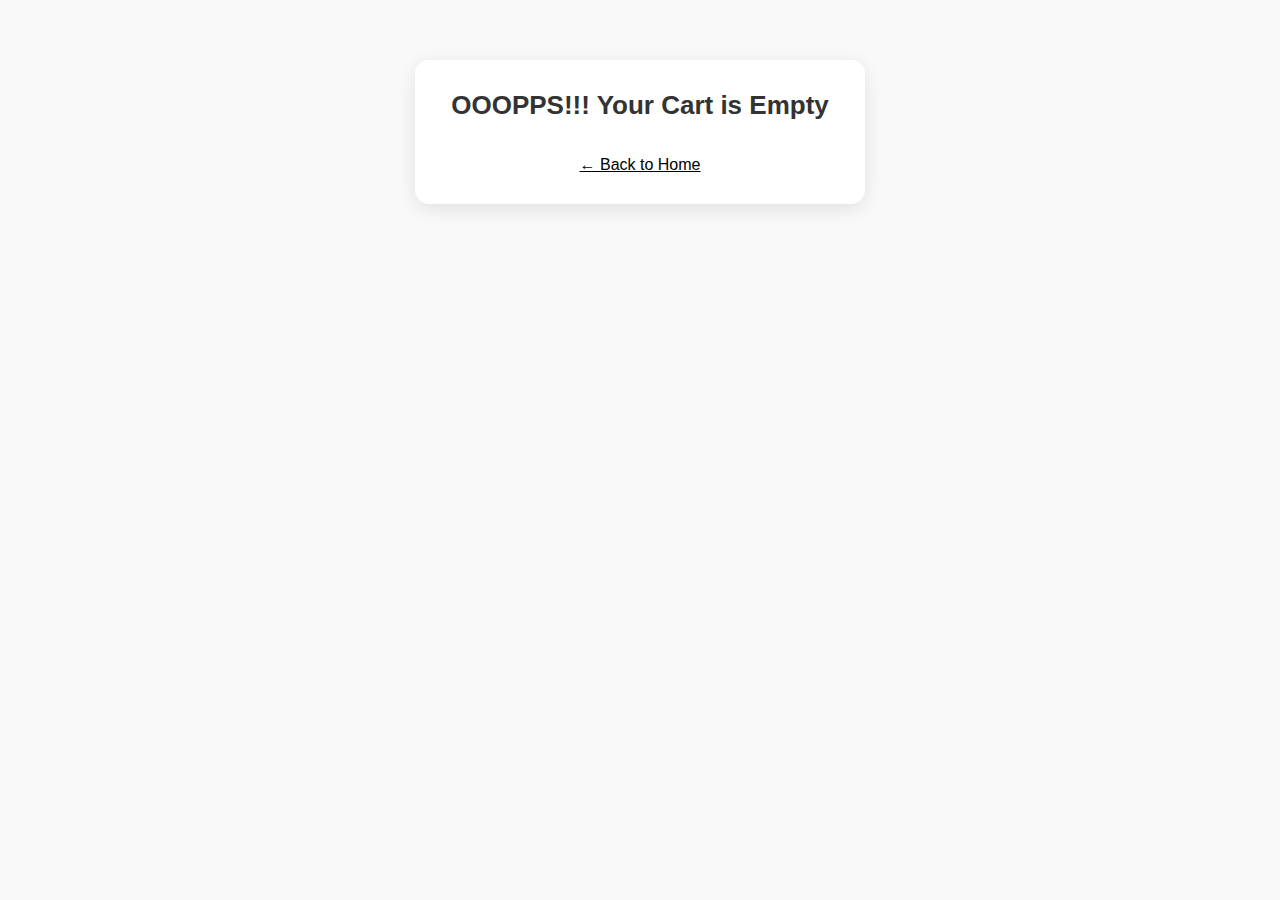
<file: cart.html>
<!DOCTYPE html>
<html>
<head>
<link rel="stylesheet" href="style.css" />
</head>

<body>
  <div class="service-card">
    <h2>OOOPPS!!! Your Cart is Empty</h2>
    <a href="index.html" class="back-link">← Back to Home</a>
  </div>

</body>
</html>
</file>
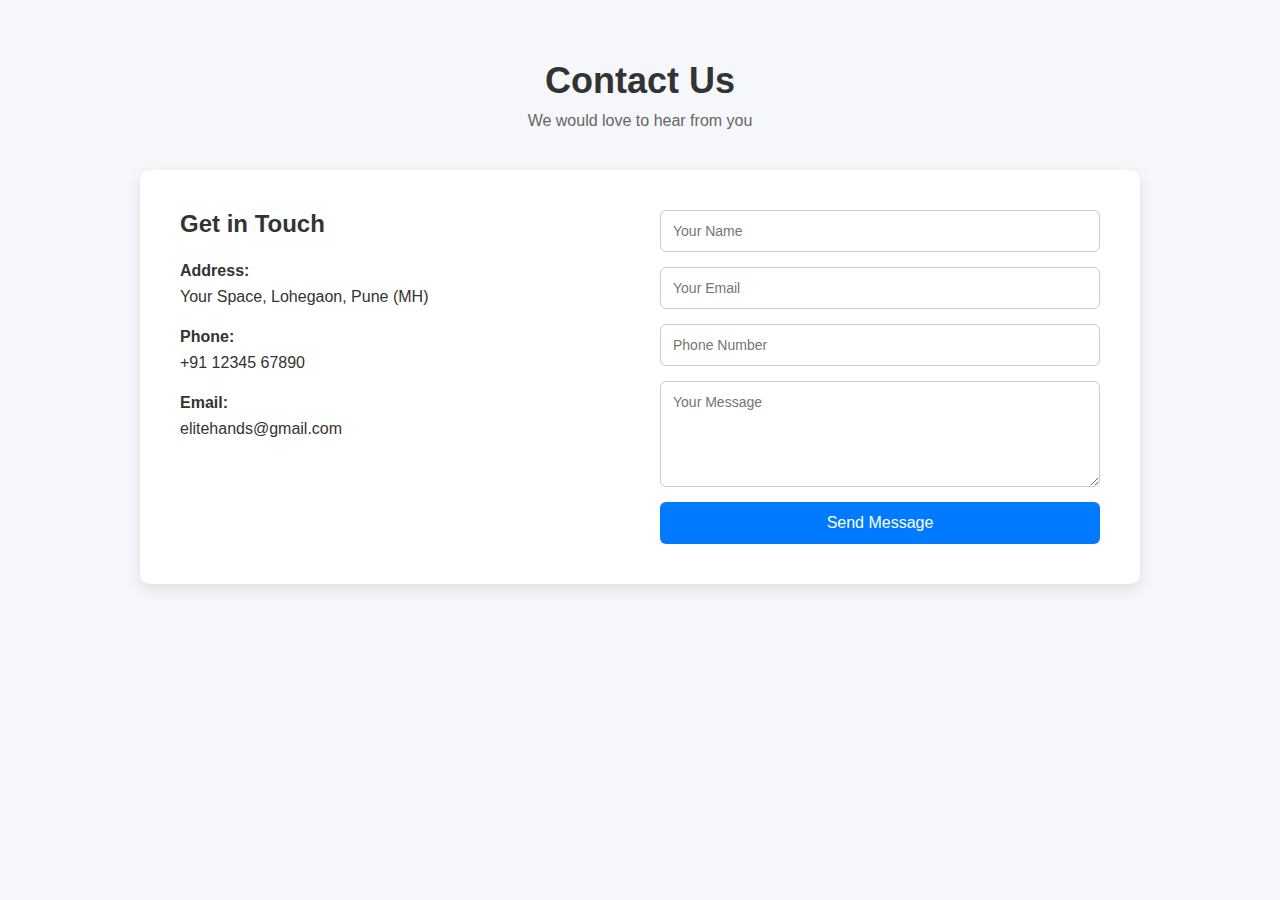
<file: contact.html>
<!DOCTYPE html>
<html lang="en">
<head>
  <meta charset="UTF-8" />
  <meta name="viewport" content="width=device-width, initial-scale=1.0" />
  <title>Contact Us | Elite Hands</title>
<style>
* {
  margin: 0;
  padding: 0;
  box-sizing: border-box;
  font-family: Arial, sans-serif;
}

body {
  background-color: #f5f7fa;
  color: #333;
}

.contact-section {
  padding: 60px 20px;
  text-align: center;
}

.contact-section h1 {
  font-size: 36px;
  margin-bottom: 10px;
}

.subtitle {
  font-size: 16px;
  color: #666;
  margin-bottom: 40px;
}

.contact-container {
  max-width: 1000px;
  margin: auto;
  display: flex;
  gap: 40px;
  background: #fff;
  padding: 40px;
  border-radius: 10px;
  box-shadow: 0 5px 15px rgba(0,0,0,0.1);
}

.contact-info {
  flex: 1;
  text-align: left;
}

.contact-info h2 {
  margin-bottom: 20px;
}

.contact-info p {
  margin-bottom: 15px;
  line-height: 1.6;
}

.contact-form {
  flex: 1;
}

.contact-form form {
  display: flex;
  flex-direction: column;
}

.contact-form input,
.contact-form textarea {
  padding: 12px;
  margin-bottom: 15px;
  border: 1px solid #ccc;
  border-radius: 6px;
  font-size: 14px;
}

.contact-form button {
  padding: 12px;
  background-color: #007bff;
  color: #fff;
  border: none;
  border-radius: 6px;
  font-size: 16px;
  cursor: pointer;
}

.contact-form button:hover {
  background-color: #0056b3;
}

@media (max-width: 768px) {
  .contact-container {
    flex-direction: column;
  }
}
</style>
</head>
<body>

  <section class="contact-section">
    <h1>Contact Us</h1>
    <p class="subtitle">We would love to hear from you</p>

    <div class="contact-container">
      
      <div class="contact-info">
        <h2>Get in Touch</h2>
        <p><strong>Address:</strong><br>Your Space, Lohegaon, Pune (MH)</p>
        <p><strong>Phone:</strong><br>+91 12345 67890</p>
        <p><strong>Email:</strong><br>elitehands@gmail.com</p>
      </div>

      <div class="contact-form">
        <form>
          <input type="text" placeholder="Your Name" required />
          <input type="email" placeholder="Your Email" required />
          <input type="text" placeholder="Phone Number" />
          <textarea placeholder="Your Message" rows="5"></textarea>
          <button type="submit">Send Message</button>
        </form>
      </div>

    </div>
  </section>

</body>
</html>
</file>
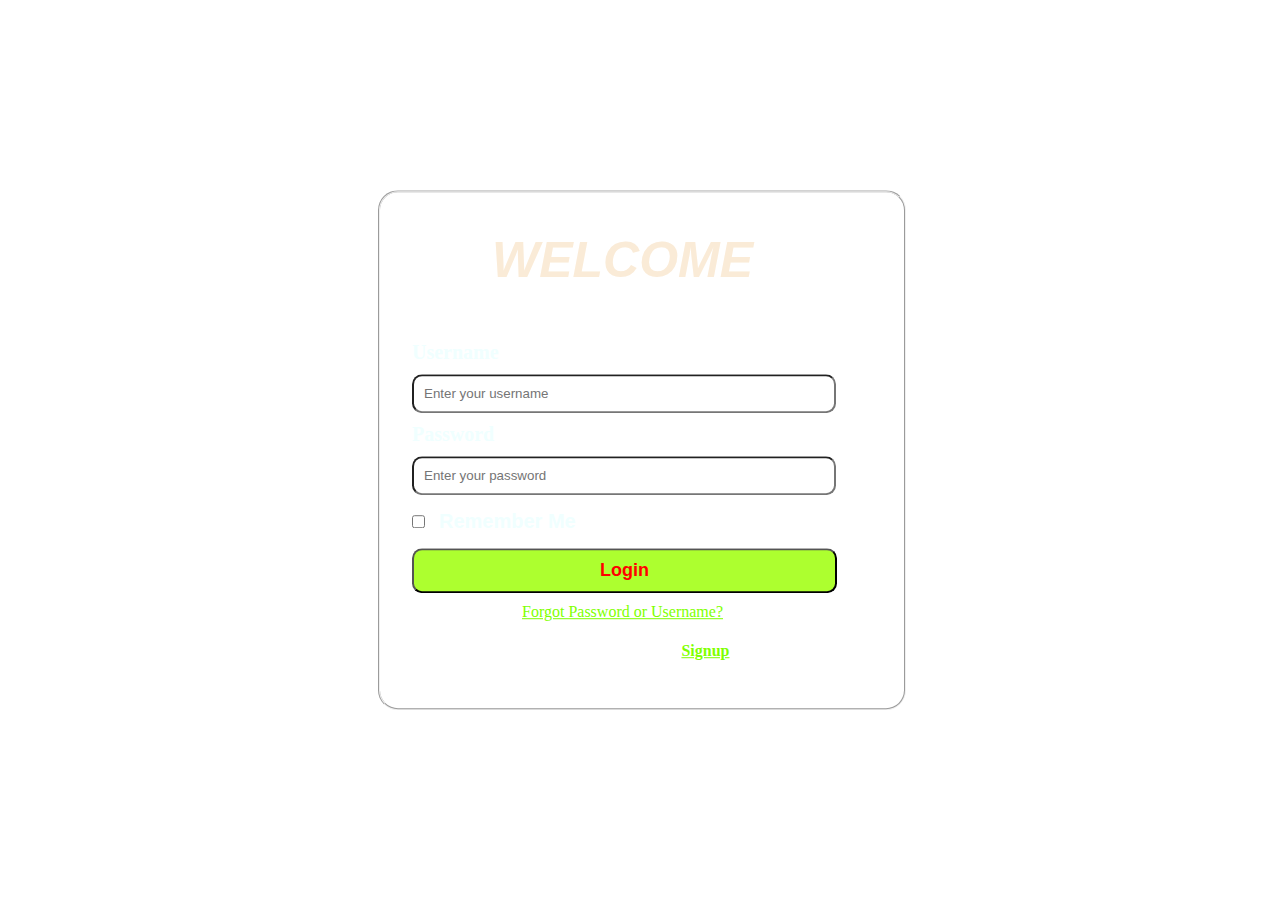
<file: login.html>
<!DOCTYPE html>
<html lang="en">
  <head>
    <meta charset="UTF-8" />
    <meta name="viewport" content="width=device-width, initial-scale=1.0" />
    <title>Login</title>
<style>
body {
  width: 100vh;
  height: 100vh;
  background-image: url(https://img.freepik.com/premium-vector/geometric-gradient-technology-background_23-2149110132.jpg?semt=ais_hybrid&w=740&q=80);
  background-repeat: no-repeat;
  background-position: center;
  background-size: cover;
}
fieldset {
  width: 500px;
  height: 500px;
  position: absolute;
  top: 50%;
  left: 50%;
  translate: -50% -50%;
  border-radius: 20px;
}
h1 {
  translate: 20%;
}
input,
label,
button,
h4 {
  position: relative;
  left: 25%;
}
h1 {
  font-family: Verdana, Geneva, Tahoma, sans-serif;
  font-style: italic;
  font-size: 50px;
  color: antiquewhite;
}
label {
  font-family: Cambria, Cochin, Georgia, Times, "Times New Roman", serif;
  font-weight: bold;
  color: azure;
  font-size: 20px;
  left: 20px;
}
input[type="text"],
input[type="password"] {
  width: 80%;
  left: 20px;
  padding: 10px;
  border-radius: 10px;
  margin-top: 10px;
  margin-bottom: 10px;
}
input[type="checkbox"] {
  padding: 10px;
  border-radius: 10px;
  margin: 10px;
  margin-right: 0px;
  left: 10px;
}

h4 {
  color: white;
}
a {
  color: chartreuse;
}
a:hover {
  color: chocolate;
}
button {
  width: 85%;
  border-radius: 10px;
  background-color: greenyellow;
  padding: 10px;
  margin: 10px;
  color: rgb(255, 0, 0);
  font-weight: bold;
  font-size: large;
  left: 10px;
  font-family: "Lucida Sans", "Lucida Sans Regular", "Lucida Grande",
    "Lucida Sans Unicode", Geneva, Verdana, sans-serif;
}
button:hover {
  background-color: blanchedalmond;
  color: brown;
  cursor: pointer;
}

</style>
  </head>
  <body>
    <form>
      <fieldset>
        <h1>WELCOME</h1>
        <br />
        <label for="username">Username</label><br />
        <input
          type="text"
          id="username"
          required
          placeholder="Enter your username"
        /><br />
        <label for="password">Password</label><br />
        <input
          type="password"
          id="password"
          required
          placeholder="Enter your password"
        /><br />
        <input type="checkbox" id="remember" />
        <label
          for="remember"
          style="
            font-size: 20px;
            font-family: 'Franklin Gothic Medium', 'Arial Narrow', Arial,
              sans-serif;
          "
          >Remember Me</label
        ><br />
        <button type="submit">Login</button><br />
        <a href="" style="margin: 130px">Forgot Password or Username?</a>
        <h4>Don't have an account? <a href=""> Signup</a></h4>
      </fieldset>
    </form>
  </body>
</html>
</file>
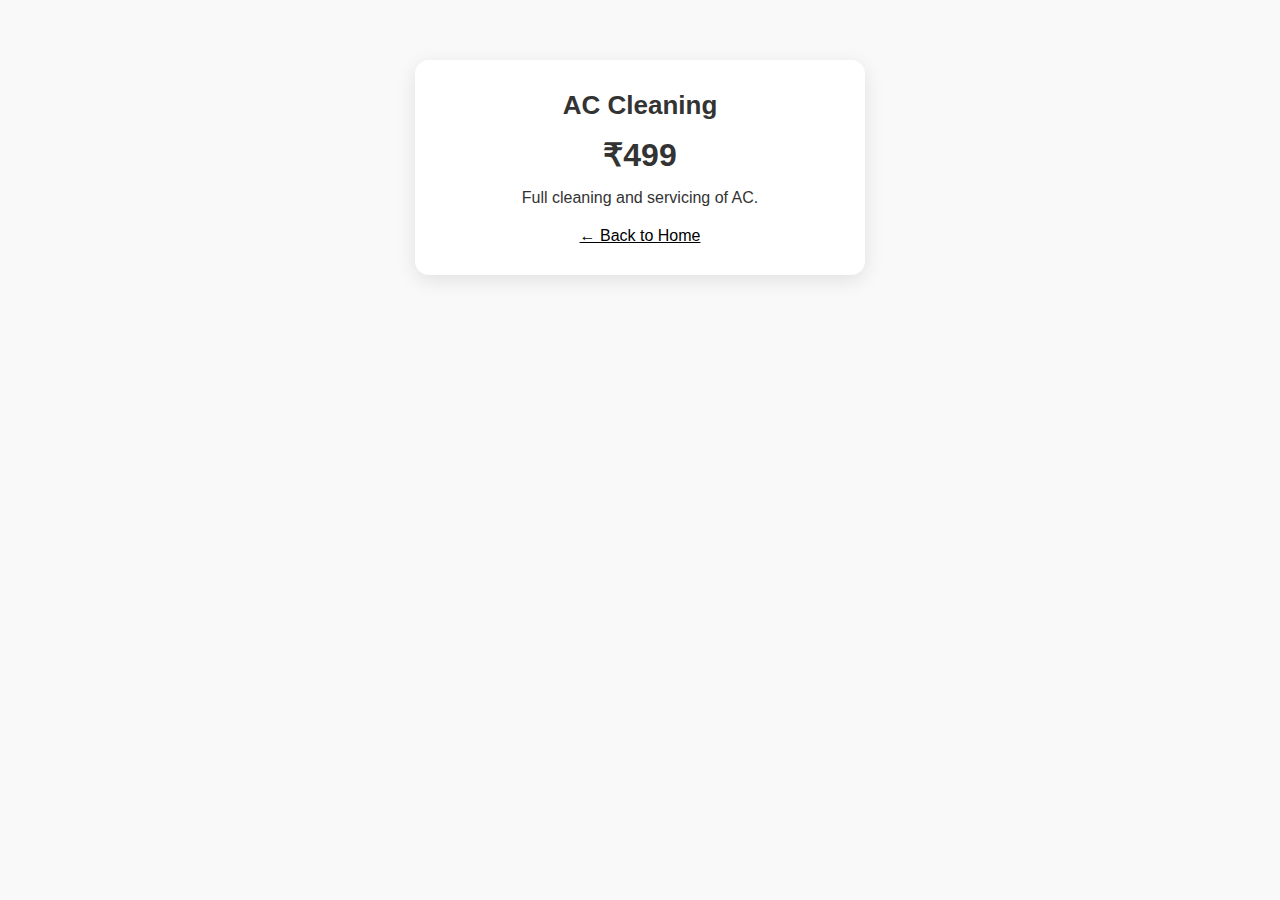
<file: service-ac.html>
<!DOCTYPE html>
<html>
<head>
  <link rel="stylesheet" href="style.css" />
</head>

<body>

  <div class="service-card">
    <h2>AC Cleaning</h2>
    <p class="service-price">₹499</p>
    <p>Full cleaning and servicing of AC.</p>
    <a href="index.html" class="back-link">← Back to Home</a>
  </div>

</body>
</html>
</file>
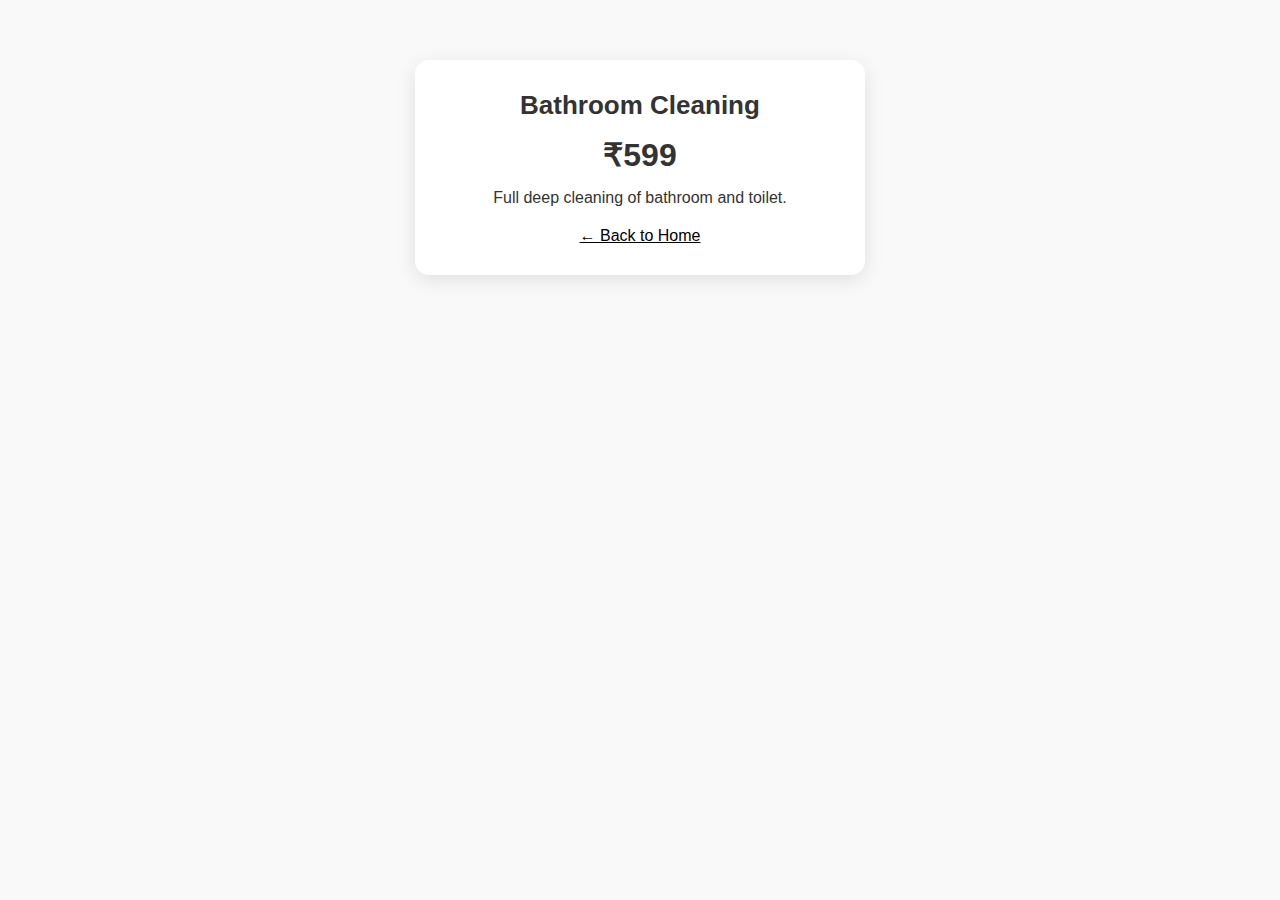
<file: service-bathroom.html>
<!DOCTYPE html>
<html>
<head>
  <link rel="stylesheet" href="style.css" />
</head>

<body>

  <div class="service-card">
    <h2>Bathroom Cleaning</h2>
    <p class="service-price">₹599</p>
    <p>Full deep cleaning of bathroom and toilet.</p>
    <a href="index.html" class="back-link">← Back to Home</a>
  </div>

</body>
</html>
</file>
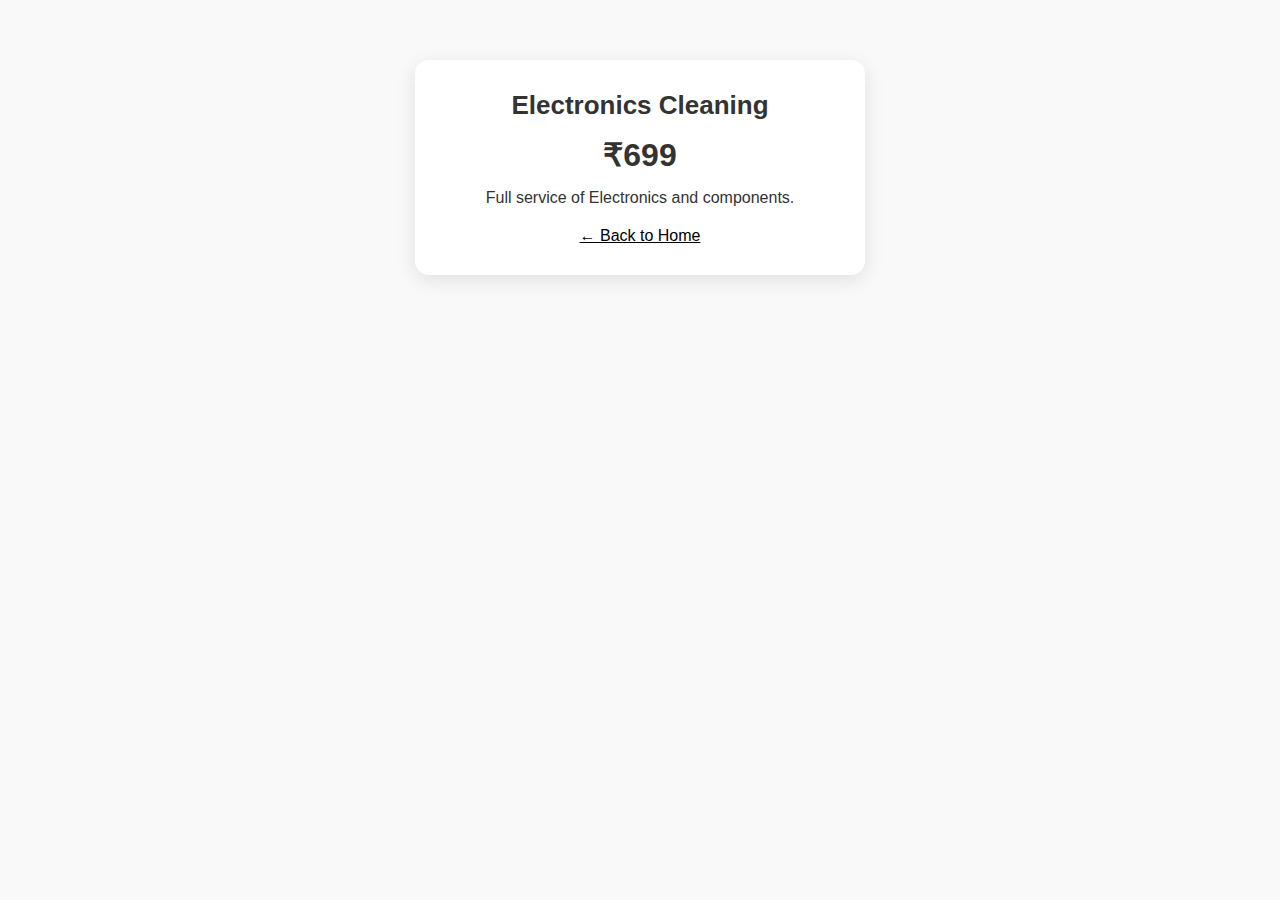
<file: service-electronics.html>
<!DOCTYPE html>
<html>
<head>
  <link rel="stylesheet" href="style.css" />
</head>

<body>

  <div class="service-card">
    <h2>Electronics Cleaning</h2>
    <p class="service-price">₹699</p>
    <p>Full service of Electronics and components.</p>
    <a href="index.html" class="back-link">← Back to Home</a>
  </div>

</body>
</html>
</file>
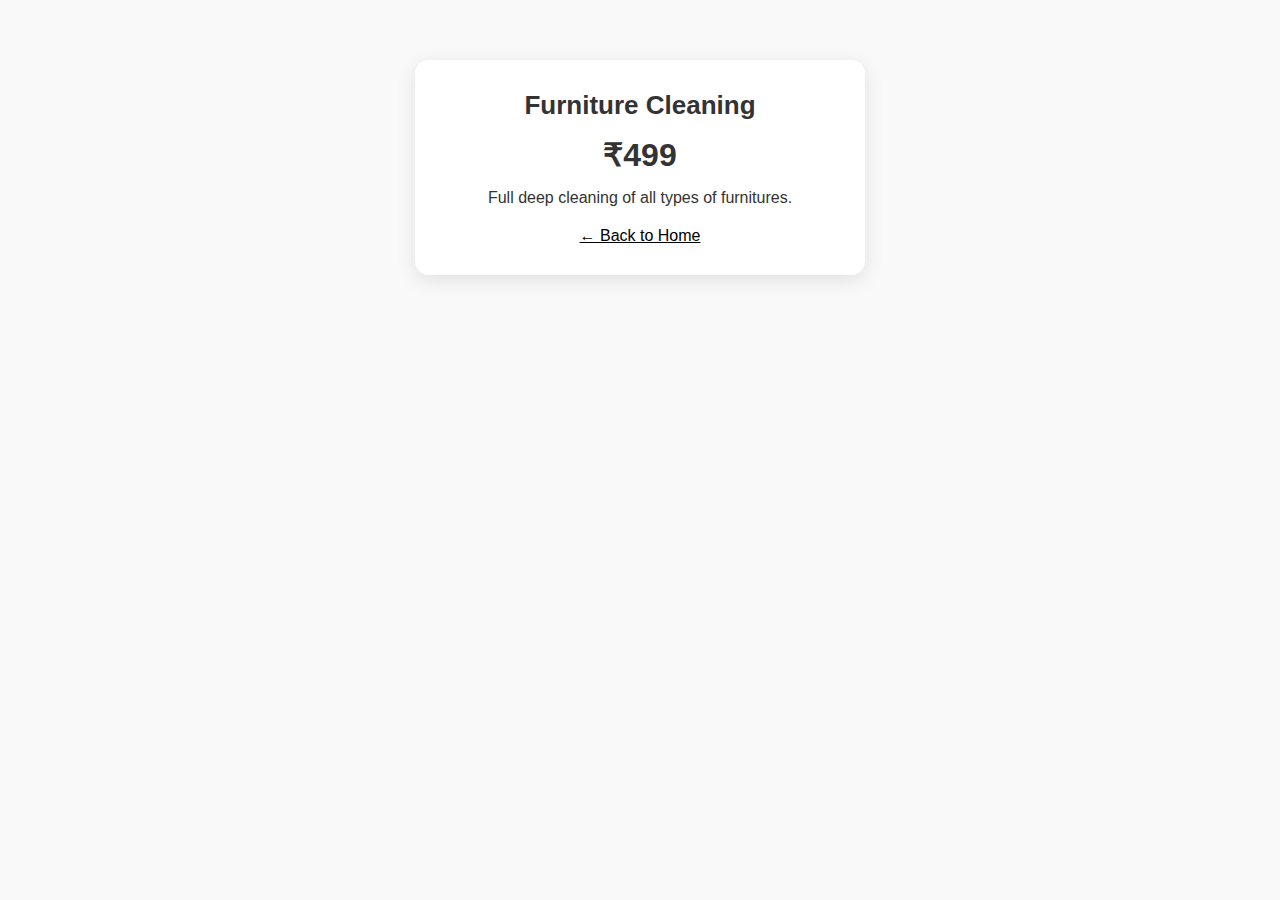
<file: service-furniture.html>
<!DOCTYPE html>
<html>
<head>
  <link rel="stylesheet" href="style.css" />
</head>

<body>

  <div class="service-card">
    <h2>Furniture Cleaning</h2>
    <p class="service-price">₹499</p>
    <p>Full deep cleaning of all types of furnitures.</p>
    <a href="index.html" class="back-link">← Back to Home</a>
  </div>

</body>
</html>
</file>
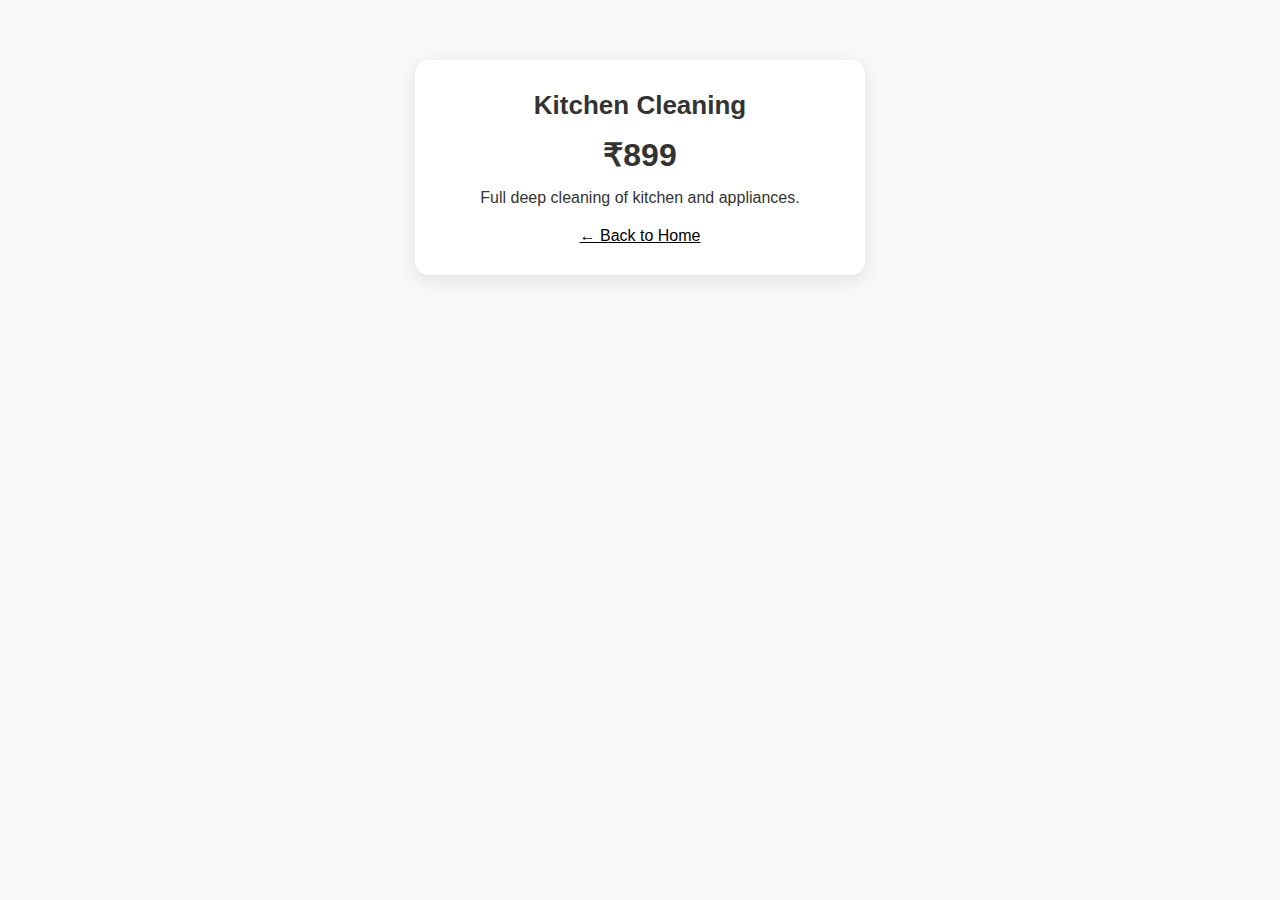
<file: service-kitchen.html>
<!DOCTYPE html>
<html>
<head>
  <link rel="stylesheet" href="style.css" />
</head>

<body>

  <div class="service-card">
    <h2>Kitchen Cleaning</h2>
    <p class="service-price">₹899</p>
    <p>Full deep cleaning of kitchen and appliances.</p>
    <a href="index.html" class="back-link">← Back to Home</a>
  </div>

</body>
</html>
</file>
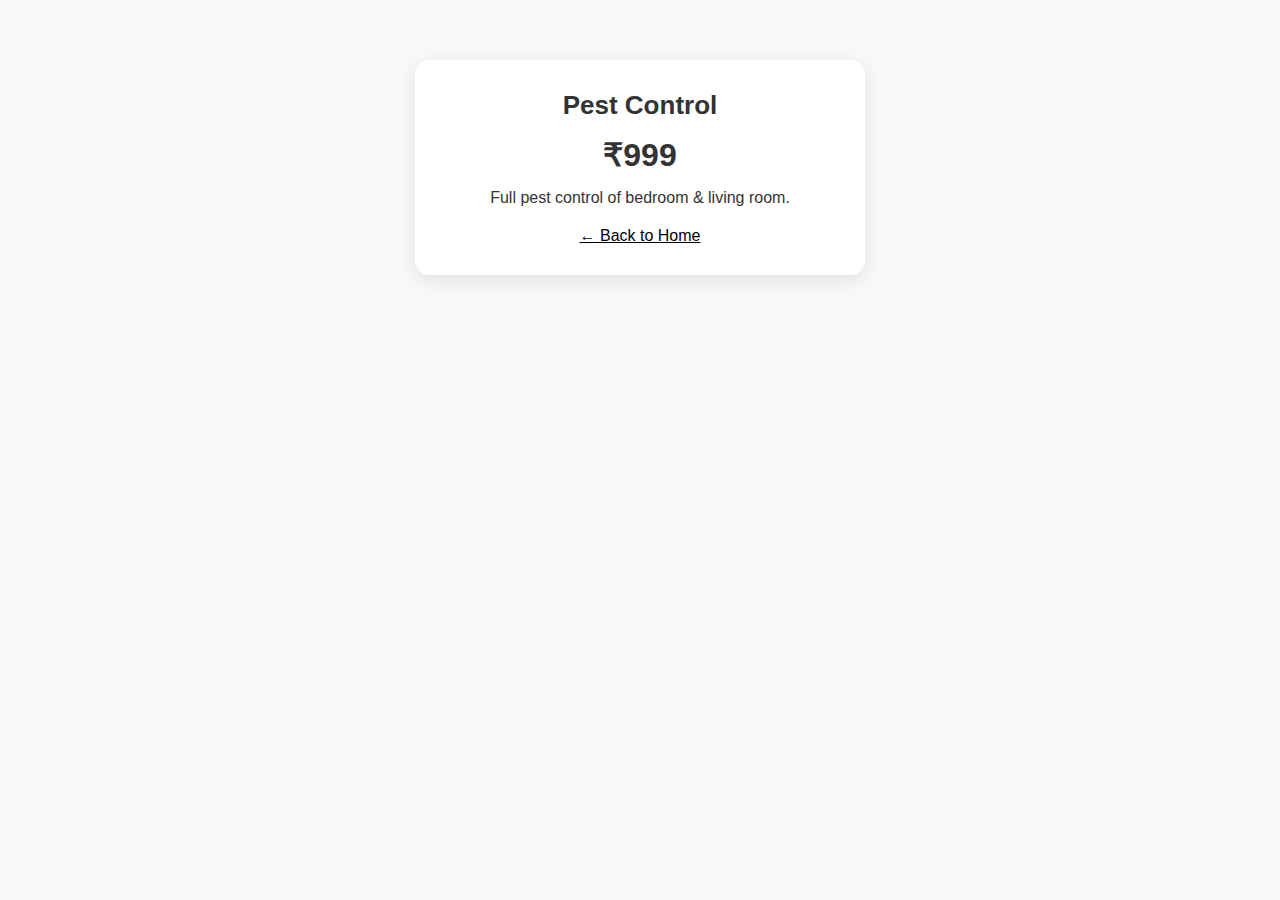
<file: service-pest.html>
<!DOCTYPE html>
<html>
<head>
  <link rel="stylesheet" href="style.css" />
</head>

<body>

  <div class="service-card">
    <h2>Pest Control</h2>
    <p class="service-price">₹999</p>
    <p>Full pest control of bedroom & living room.</p>
    <a href="index.html" class="back-link">← Back to Home</a>
  </div>

</body>
</html>
</file>
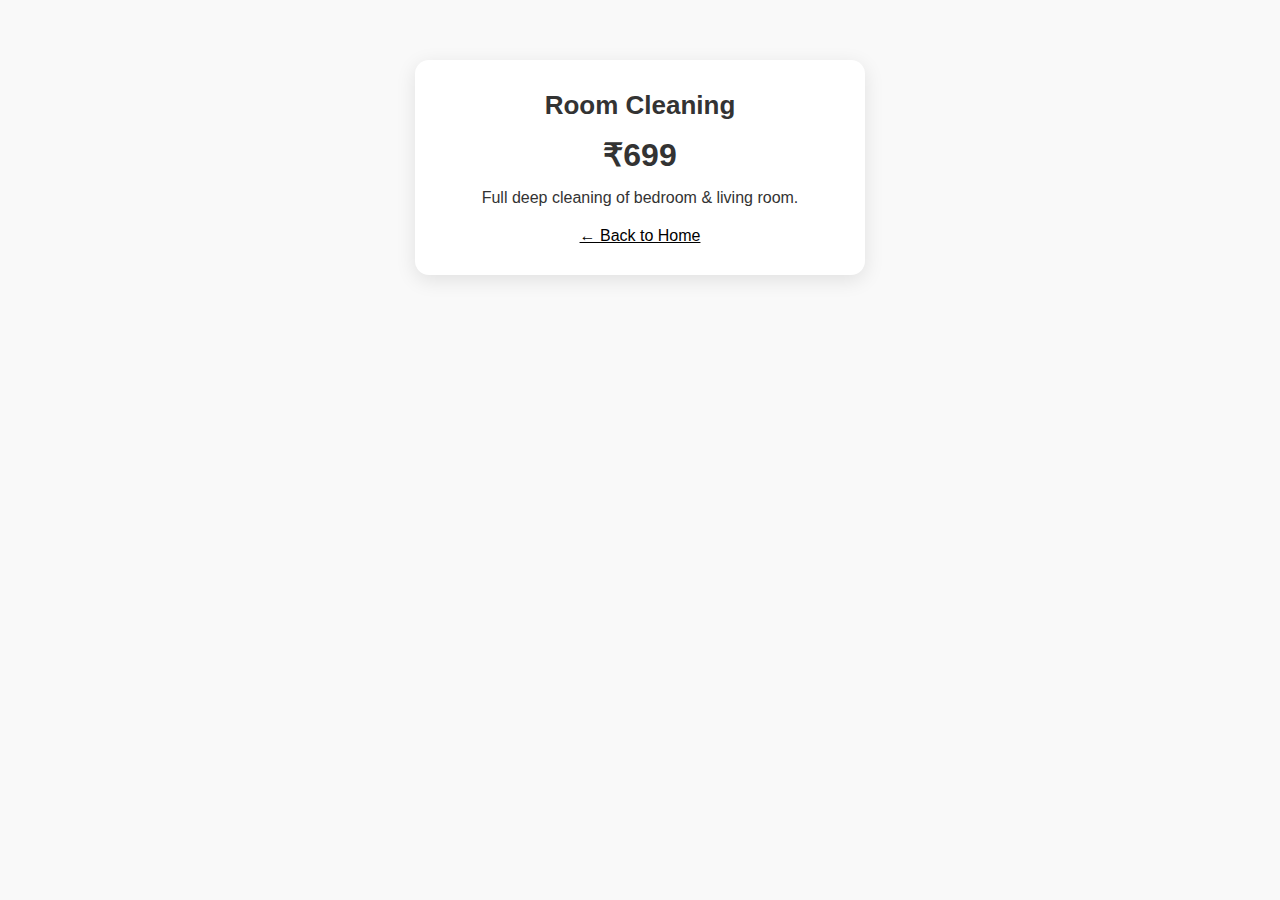
<file: service-room.html>
<!DOCTYPE html>
<html>
<head>
  <link rel="stylesheet" href="style.css" />
</head>

<body>

  <div class="service-card">
    <h2>Room Cleaning</h2>
    <p class="service-price">₹699</p>
    <p>Full deep cleaning of bedroom & living room.</p>
    <a href="index.html" class="back-link">← Back to Home</a>
  </div>

</body>
</html>
</file>
<file: style.css>
*{
    margin: 0;
    padding: 0;
    box-sizing: border-box;
    font-family: Arial, sans-serif;
}
body {
    background-color: #f9f9f9;
    color: #333;
}

header {
    background-color: #fff;
    box-shadow: 0 2px 5px rgba(0,0,0,0.1);
    padding: 10px 20px;
}

.nav-links {
    display: flex;
    justify-content: space-between;
    align-items: center;
}

.home {
    display: flex;
    align-items: center;
    gap: 20px;
}

.home a {
    text-decoration: none;
    color: #333;
    font-weight: bold;
}

.textbox input {
    padding: 10px;
    border: 1px solid #ddd;
    border-radius: 5px;
    margin-right: 5px;
}

.cart {
    display: flex;
    gap: 15px;
}

.cart img {
    border-radius: 50%; 
}

main {
    max-width: 1200px;
    margin: 0 auto; 
    padding: 20px;
}

section:first-of-type {
    text-align: center;
    background-color: #eef2f5;
    padding: 40px;
    border-radius: 10px;
    margin-bottom: 30px;
}

section:first-of-type h2 {
    margin-bottom: 10px;
}

section:first-of-type input {
    padding: 10px;
    width: 300px;
    margin-top: 15px;
    border: 1px solid #ccc;
    border-radius: 4px;
}

section:first-of-type button {
    padding: 10px 20px;
    background-color: #333;
    color: white;
    border: none;
    cursor: pointer;
    border-radius: 4px;
}

section:nth-of-type(2) h3 {
    text-align: center;
    font-size: 24px;
    margin-bottom: 20px;
}

section:nth-of-type(2) ul {
    list-style: none; 
    display: flex; 
    flex-wrap: wrap; 
    justify-content: center;
    gap: 20px;
}

section:nth-of-type(2) li {
    background: white;
    border: 1px solid #ddd;
    border-radius: 8px;
    padding: 20px;
    width: 250px; 
    text-align: center;
    box-shadow: 0 2px 4px rgba(0,0,0,0.05);
    transition: 0.3s; 
}

section:nth-of-type(2) li:hover {
    transform: translateY(-5px); 
    box-shadow: 0 5px 15px rgba(0,0,0,0.1);
}

section:nth-of-type(2) h4 {
    margin-bottom: 10px;
    color: #000000;
}

section:nth-of-type(2) button {
    margin-top: 15px;
    padding: 8px 15px;
    background-color: #000;
    color: white;
    border: none;
    border-radius: 4px;
    cursor: pointer;
}

section:nth-of-type(3) {
    margin-top: 40px;
    text-align: center;
    padding: 20px;
    background-color: #fff;
    border-top: 1px solid #eee;
}

section:nth-of-type(3) ul {
    display: flex;
    justify-content: center;
    gap: 40px;
    list-style: none;
    margin-top: 20px;
}

.footer {
    background-color: #333;
    color: #fff;
    padding: 40px 20px;
    margin-top: 50px;
}

.main-div {
    display: flex;
    justify-content: space-around; 
    flex-wrap: wrap;
    margin-bottom: 20px;
}

.div1, .contact-us {
    max-width: 400px;
}

.contact-us ul {
    list-style: none;
    margin-top: 10px;
}

.contact-us li {
    margin-bottom: 8px;
    font-size: 14px;
}

.div3 {
    text-align: center;
    margin-top: 20px;
    font-size: 12px;
    color: #ccc;
}

.footer {
    background-color: #333;
    color: #fff;
    padding: 40px 20px 20px; 
    margin-top: 50px;
}

.main-div {
    display: flex;
    justify-content: space-around;
    flex-wrap: wrap;
    align-items: flex-start;
    gap: 30px;
    margin-bottom: 30px; 
}


.div1 {
    max-width: 350px;
}

.div1 p {
    color: #ccc;
    line-height: 1.6;
    margin-top: 10px;
}


.contact-us {
    max-width: 350px;
}

.contact-us ul {
    list-style: none;
    padding-left: 0; 
    margin-top: 10px;
}

.contact-us li {
    margin-bottom: 10px;
    font-size: 14px;
    color: #ddd;
}


.social-icons {
    margin-top: 20px;
}

.social-icons p {
    font-size: 14px;
    margin-bottom: 8px;
    color: #aaa;
}

.social-icons img {
    width: 30px;
    height: 30px;
    margin-right: 15px;
    background-color: white;
    border-radius: 50%; 
    padding: 3px;
    cursor: pointer;
    transition: transform 0.2s;
}

.social-icons img:hover {
    transform: scale(1.1); 
}


.div3 {
    text-align: center;
    font-size: 13px;
    color: #888;
    padding-top: 20px;
    border-top: 1px solid #444; 
}
#cities{
padding: 10px;
border: 1px solid grey;
border-radius: 6px;
width: 140px;
}
.textbox>h2{
margin-bottom:5px ;
font-family:Cambria, Cochin, Georgia, Times, 'Times New Roman', serif;
}
div.textbox{
display: flex;
flex-direction: column;
justify-content: center;
align-items: center;
margin-left: 10px;
box-sizing: border-box;
}
div.home{
margin-right: 10px;
box-sizing: border-box;
}
.explore{
position: sticky;
top: 0px;
background-color: rgb(249,249,249);
padding: 30px;
}
.home li a {
    position: relative;
    padding-bottom: 4px;
}

.home li a::after {
    content: "";
    position: absolute;
    left: 0;
    bottom: 0;
    width: 0%;
    height: 2px;
    background-color: black;
    transition: 0.6s ease;
}

.home li a:hover::after {
    width: 100%;
}
.book-btn {
  display: inline-block;
  padding: 10px 18px;
  background: black;
  color: white;
  text-decoration: none;
  border-radius: 6px;
  margin-top: 10px;
}

/* SERVICE PAGE CARD */
.service-card {
  max-width: 450px;
  margin: 60px auto;
  background: white;
  padding: 30px;
  border-radius: 14px;
  text-align: center;
  box-shadow: 0 5px 20px rgba(0,0,0,0.1);
}

.service-card h2 {
  font-size: 26px;
  margin-bottom: 15px;
}

.service-price {
  font-size: 32px;
  font-weight: bold;
  margin: 15px 0;
}

.back-link {
  margin-top: 20px;
  display: inline-block;
  text-decoration: underline;
  color: black;
}
</file>
